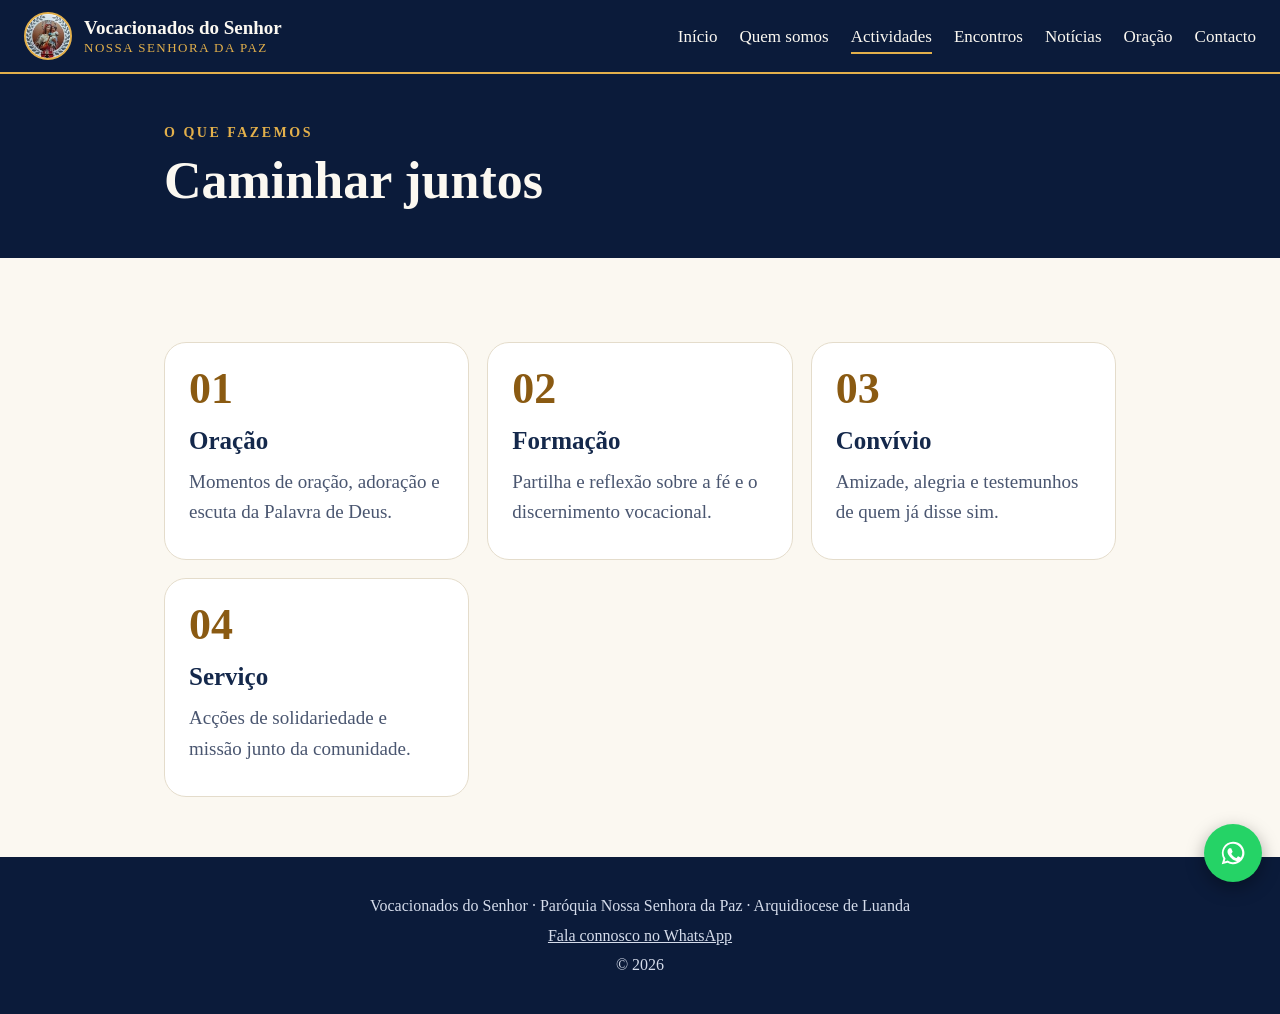
<file: atividades.html>
<!DOCTYPE html>
<html lang="pt">
<head>
    <meta charset="utf-8">
    <meta name="viewport" content="width=device-width, initial-scale=1, viewport-fit=cover">
    <title>Actividades – Vocacionados do Senhor</title>
    <link rel="stylesheet" href="style.css">
</head>
<body>

    <header class="topbar">
        <a class="brand" href="index.html">
            <img src="logo.png" alt="Logótipo da Paróquia Nossa Senhora da Paz">
            <span>Vocacionados do Senhor<small>Nossa Senhora da Paz</small></span>
        </a>
        <input type="checkbox" id="menu-toggle" class="menu-check">
        <label for="menu-toggle" class="menu-btn">Menu</label>
        <nav id="menu" aria-label="Principal">
            <ul>
                <li><a href="index.html">Início</a></li>
                <li><a href="quem-somos.html">Quem somos</a></li>
                <li><a href="atividades.html" aria-current="page">Actividades</a></li>
                <li><a href="encontros.html">Encontros</a></li>
                <li><a href="noticias.html">Notícias</a></li>
                <li><a href="oracao.html">Oração</a></li>
                <li><a href="contacto.html">Contacto</a></li>
            </ul>
        </nav>
    </header>

    <main>
        <div class="page-title">
            <div class="wrap">
                <p class="kicker">O que fazemos</p>
                <h1>Caminhar juntos</h1>
            </div>
        </div>

        <section>
            <div class="wrap">
                <div class="grid">
                <div class="card reveal"><b class="n">01</b><h3>Oração</h3><p>Momentos de oração, adoração e escuta da Palavra de Deus.</p></div>
                <div class="card reveal"><b class="n">02</b><h3>Formação</h3><p>Partilha e reflexão sobre a fé e o discernimento vocacional.</p></div>
                <div class="card reveal"><b class="n">03</b><h3>Convívio</h3><p>Amizade, alegria e testemunhos de quem já disse sim.</p></div>
                <div class="card reveal"><b class="n">04</b><h3>Serviço</h3><p>Acções de solidariedade e missão junto da comunidade.</p></div>
                </div>
            </div>
        </section>
    </main>

    <footer>
        <p>Vocacionados do Senhor · Paróquia Nossa Senhora da Paz · Arquidiocese de Luanda</p>
        <p><a href="https://wa.me/244900000000?text=Ol%C3%A1%21%20Gostaria%20de%20saber%20mais%20sobre%20o%20Grupo%20dos%20Vocacionados%20do%20Senhor." target="_blank" rel="noopener">Fala connosco no WhatsApp</a></p>
        <p>© 2026</p>
    </footer>

    <a class="wa-float" href="https://wa.me/244900000000?text=Ol%C3%A1%21%20Gostaria%20de%20saber%20mais%20sobre%20o%20Grupo%20dos%20Vocacionados%20do%20Senhor." target="_blank" rel="noopener" aria-label="Falar no WhatsApp">
        <svg viewBox="0 0 32 32" width="30" height="30" aria-hidden="true"><path fill="#fff" d="M16 4a12 12 0 0 0-10.3 18L4 28l6.2-1.6A12 12 0 1 0 16 4zm0 2.2a9.8 9.8 0 1 1-5.2 18.1l-.4-.2-3.3.9.9-3.2-.3-.4A9.8 9.8 0 0 1 16 6.2zm-3.6 4.8c-.3 0-.7.1-1 .5-.4.4-1.3 1.3-1.3 3.1s1.3 3.6 1.5 3.8c.2.3 2.6 4.1 6.4 5.6 3.2 1.2 3.8 1 4.5.9.7-.1 2.2-.9 2.5-1.8.3-.9.3-1.6.2-1.8-.1-.2-.4-.3-.8-.5s-2.2-1.1-2.5-1.2c-.3-.1-.6-.2-.8.2-.2.4-1 1.2-1.1 1.4-.2.2-.4.3-.8.1-.4-.2-1.5-.6-2.9-1.8-1.1-1-1.8-2.2-2-2.5-.2-.4 0-.6.2-.8l.6-.7c.2-.2.2-.4.4-.6.1-.2.1-.4 0-.6l-1.1-2.7c-.3-.7-.6-.6-.8-.6z"/></svg>
    </a>

</body>
</html>
</file>
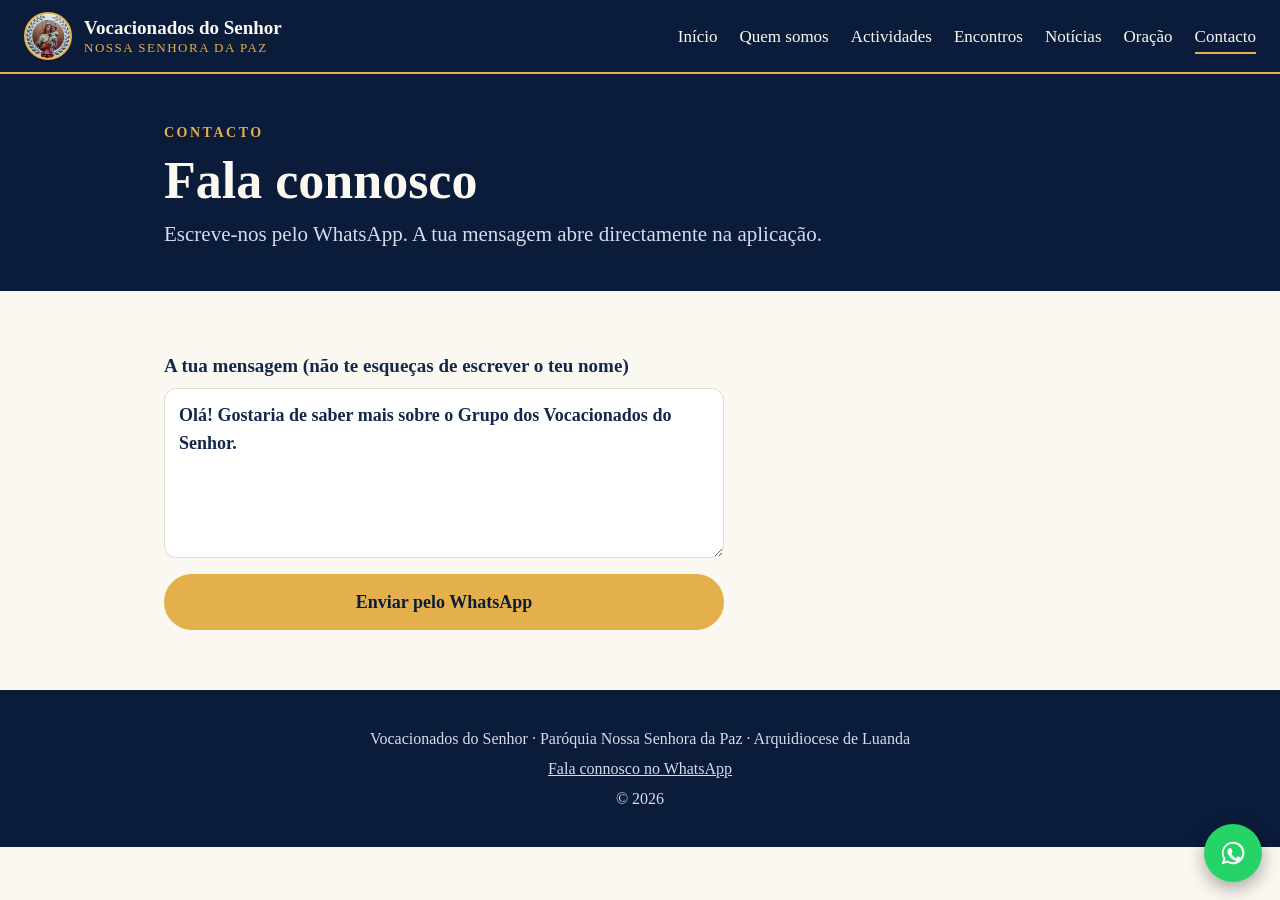
<file: contacto.html>
<!DOCTYPE html>
<html lang="pt">

<head>
    <meta charset="utf-8">
    <meta name="viewport" content="width=device-width, initial-scale=1, viewport-fit=cover">
    <title>Contacto – Vocacionados do Senhor</title>
    <link rel="stylesheet" href="style.css">
</head>

<body>

    <header class="topbar">
        <a class="brand" href="index.html">
            <img src="logo.png" alt="Logótipo da Paróquia Nossa Senhora da Paz">
            <span>Vocacionados do Senhor<small>Nossa Senhora da Paz</small></span>
        </a>
        <input type="checkbox" id="menu-toggle" class="menu-check">
        <label for="menu-toggle" class="menu-btn">Menu</label>
        <nav id="menu" aria-label="Principal">
            <ul>
                <li><a href="index.html">Início</a></li>
                <li><a href="quem-somos.html">Quem somos</a></li>
                <li><a href="atividades.html">Actividades</a></li>
                <li><a href="encontros.html">Encontros</a></li>
                <li><a href="noticias.html">Notícias</a></li>
                <li><a href="oracao.html">Oração</a></li>
                <li><a href="contacto.html" aria-current="page">Contacto</a></li>
            </ul>
        </nav>
    </header>

    <main>
        <div class="page-title">
            <div class="wrap">
                <p class="kicker">Contacto</p>
                <h1>Fala connosco</h1>
                <p class="lead">Escreve-nos pelo WhatsApp. A tua mensagem abre directamente na aplicação.</p>
            </div>
        </div>

        <section>
            <div class="wrap">
                <form class="form" action="https://wa.me/244940064101" method="get" target="_blank">
                    <label>A tua mensagem (não te esqueças de escrever o teu nome)
                        <textarea name="text" rows="5" required maxlength="500">Olá! Gostaria de saber mais sobre o Grupo dos Vocacionados do Senhor.</textarea>
                    </label>
                    <button class="btn primary" type="submit">Enviar pelo WhatsApp</button>
                </form>
            </div>
        </section>
    </main>

    <footer>
        <p>Vocacionados do Senhor · Paróquia Nossa Senhora da Paz · Arquidiocese de Luanda</p>
        <p><a href="https://wa.me/244940064101?text=Ol%C3%A1%21%20Gostaria%20de%20saber%20mais%20sobre%20o%20Grupo%20dos%20Vocacionados%20do%20Senhor." target="_blank" rel="noopener">Fala connosco no WhatsApp</a></p>
        <p>© 2026</p>
    </footer>

    <a class="wa-float" href="https://wa.me/244940064101?text=Ol%C3%A1%21%20Gostaria%20de%20saber%20mais%20sobre%20o%20Grupo%20dos%20Vocacionados%20do%20Senhor." target="_blank" rel="noopener" aria-label="Falar no WhatsApp">
        <svg viewBox="0 0 32 32" width="30" height="30" aria-hidden="true"><path fill="#fff" d="M16 4a12 12 0 0 0-10.3 18L4 28l6.2-1.6A12 12 0 1 0 16 4zm0 2.2a9.8 9.8 0 1 1-5.2 18.1l-.4-.2-3.3.9.9-3.2-.3-.4A9.8 9.8 0 0 1 16 6.2zm-3.6 4.8c-.3 0-.7.1-1 .5-.4.4-1.3 1.3-1.3 3.1s1.3 3.6 1.5 3.8c.2.3 2.6 4.1 6.4 5.6 3.2 1.2 3.8 1 4.5.9.7-.1 2.2-.9 2.5-1.8.3-.9.3-1.6.2-1.8-.1-.2-.4-.3-.8-.5s-2.2-1.1-2.5-1.2c-.3-.1-.6-.2-.8.2-.2.4-1 1.2-1.1 1.4-.2.2-.4.3-.8.1-.4-.2-1.5-.6-2.9-1.8-1.1-1-1.8-2.2-2-2.5-.2-.4 0-.6.2-.8l.6-.7c.2-.2.2-.4.4-.6.1-.2.1-.4 0-.6l-1.1-2.7c-.3-.7-.6-.6-.8-.6z"/></svg>
    </a>

</body>

</html>
</file>
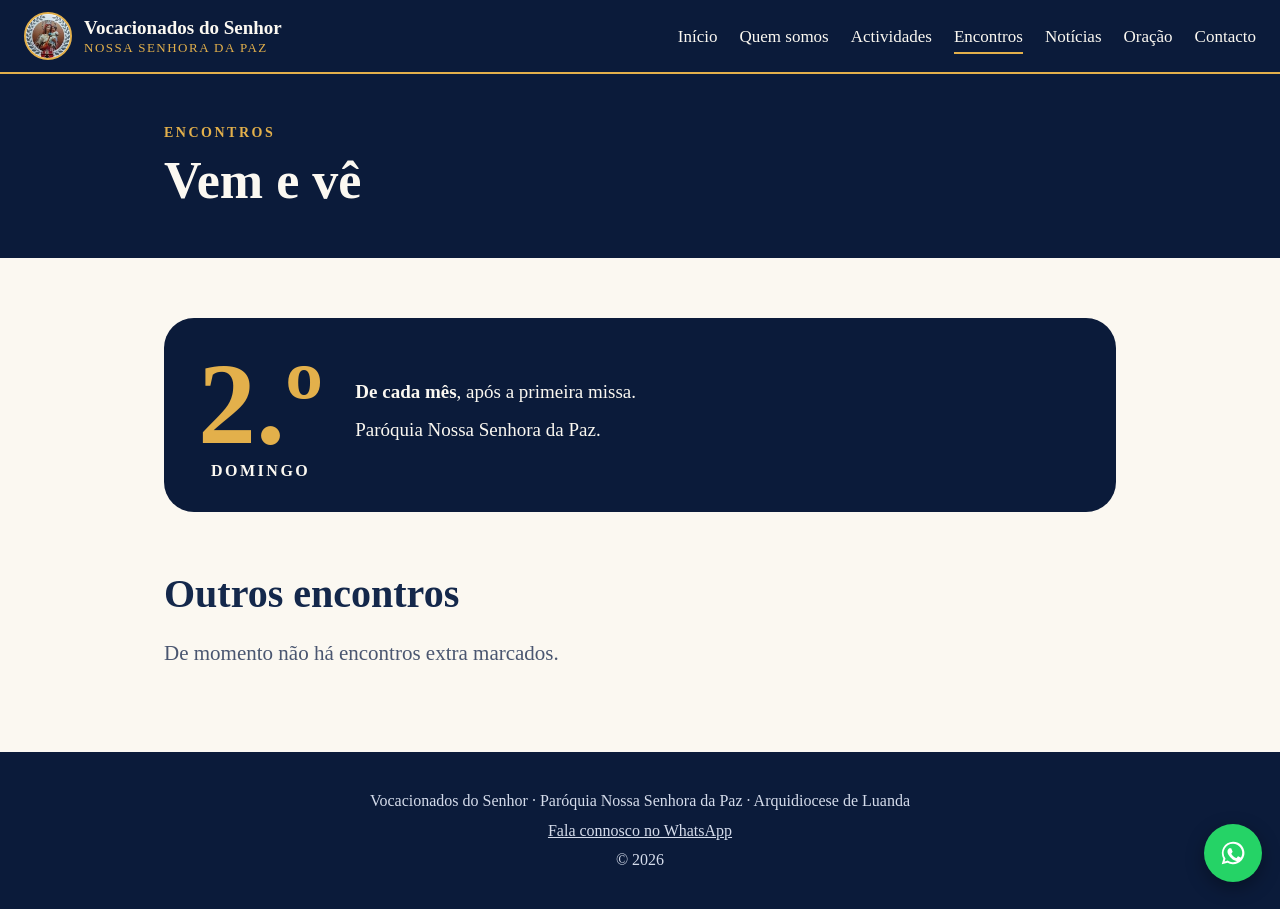
<file: encontros.html>
<!DOCTYPE html>
<html lang="pt">

<head>
    <meta charset="utf-8">
    <meta name="viewport" content="width=device-width, initial-scale=1, viewport-fit=cover">
    <title>Encontros – Vocacionados do Senhor</title>
    <link rel="stylesheet" href="style.css">
</head>

<body>

    <header class="topbar">
        <a class="brand" href="index.html">
            <img src="logo.png" alt="Logótipo da Paróquia Nossa Senhora da Paz">
            <span>Vocacionados do Senhor<small>Nossa Senhora da Paz</small></span>
        </a>
        <input type="checkbox" id="menu-toggle" class="menu-check">
        <label for="menu-toggle" class="menu-btn">Menu</label>
        <nav id="menu" aria-label="Principal">
            <ul>
                <li><a href="index.html">Início</a></li>
                <li><a href="quem-somos.html">Quem somos</a></li>
                <li><a href="atividades.html">Actividades</a></li>
                <li><a href="encontros.html" aria-current="page">Encontros</a></li>
                <li><a href="noticias.html">Notícias</a></li>
                <li><a href="oracao.html">Oração</a></li>
                <li><a href="contacto.html">Contacto</a></li>
            </ul>
        </nav>
    </header>

    <main>
        <div class="page-title">
            <div class="wrap">
                <p class="kicker">Encontros</p>
                <h1>Vem e vê</h1>
            </div>
        </div>

        <section>
            <div class="wrap">
                <div class="meet">
                    <div class="big">2.º<small>Domingo</small></div>
                    <div>
                        <p><b>De cada mês</b>, após a primeira missa.</p>
                        <p>Paróquia Nossa Senhora da Paz.</p>
                    </div>
                </div>
            </div>
        </section>

        <section style="padding-top:0">
            <div class="wrap">
                <h2>Outros encontros</h2>
                <!-- Para acrescentar um encontro, copia o cartão abaixo para dentro de <div class="grid"> -->
                <!--
                <div class="card">
                    <p class="data">15 de novembro · 09:00</p>
                    <h3>Retiro</h3>
                    <p>Salão paroquial</p>
                </div>
                -->
                <p class="lead">De momento não há encontros extra marcados.</p>
            </div>
        </section>
    </main>

    <footer>
        <p>Vocacionados do Senhor · Paróquia Nossa Senhora da Paz · Arquidiocese de Luanda</p>
        <p><a href="https://wa.me/244940064101?text=Ol%C3%A1%21%20Gostaria%20de%20saber%20mais%20sobre%20o%20Grupo%20dos%20Vocacionados%20do%20Senhor." target="_blank" rel="noopener">Fala connosco no WhatsApp</a></p>
        <p>© 2026</p>
    </footer>

    <a class="wa-float" href="https://wa.me/244940064101?text=Ol%C3%A1%21%20Gostaria%20de%20saber%20mais%20sobre%20o%20Grupo%20dos%20Vocacionados%20do%20Senhor." target="_blank" rel="noopener" aria-label="Falar no WhatsApp">
        <svg viewBox="0 0 32 32" width="30" height="30" aria-hidden="true"><path fill="#fff" d="M16 4a12 12 0 0 0-10.3 18L4 28l6.2-1.6A12 12 0 1 0 16 4zm0 2.2a9.8 9.8 0 1 1-5.2 18.1l-.4-.2-3.3.9.9-3.2-.3-.4A9.8 9.8 0 0 1 16 6.2zm-3.6 4.8c-.3 0-.7.1-1 .5-.4.4-1.3 1.3-1.3 3.1s1.3 3.6 1.5 3.8c.2.3 2.6 4.1 6.4 5.6 3.2 1.2 3.8 1 4.5.9.7-.1 2.2-.9 2.5-1.8.3-.9.3-1.6.2-1.8-.1-.2-.4-.3-.8-.5s-2.2-1.1-2.5-1.2c-.3-.1-.6-.2-.8.2-.2.4-1 1.2-1.1 1.4-.2.2-.4.3-.8.1-.4-.2-1.5-.6-2.9-1.8-1.1-1-1.8-2.2-2-2.5-.2-.4 0-.6.2-.8l.6-.7c.2-.2.2-.4.4-.6.1-.2.1-.4 0-.6l-1.1-2.7c-.3-.7-.6-.6-.8-.6z"/></svg>
    </a>

</body>

</html>
</file>
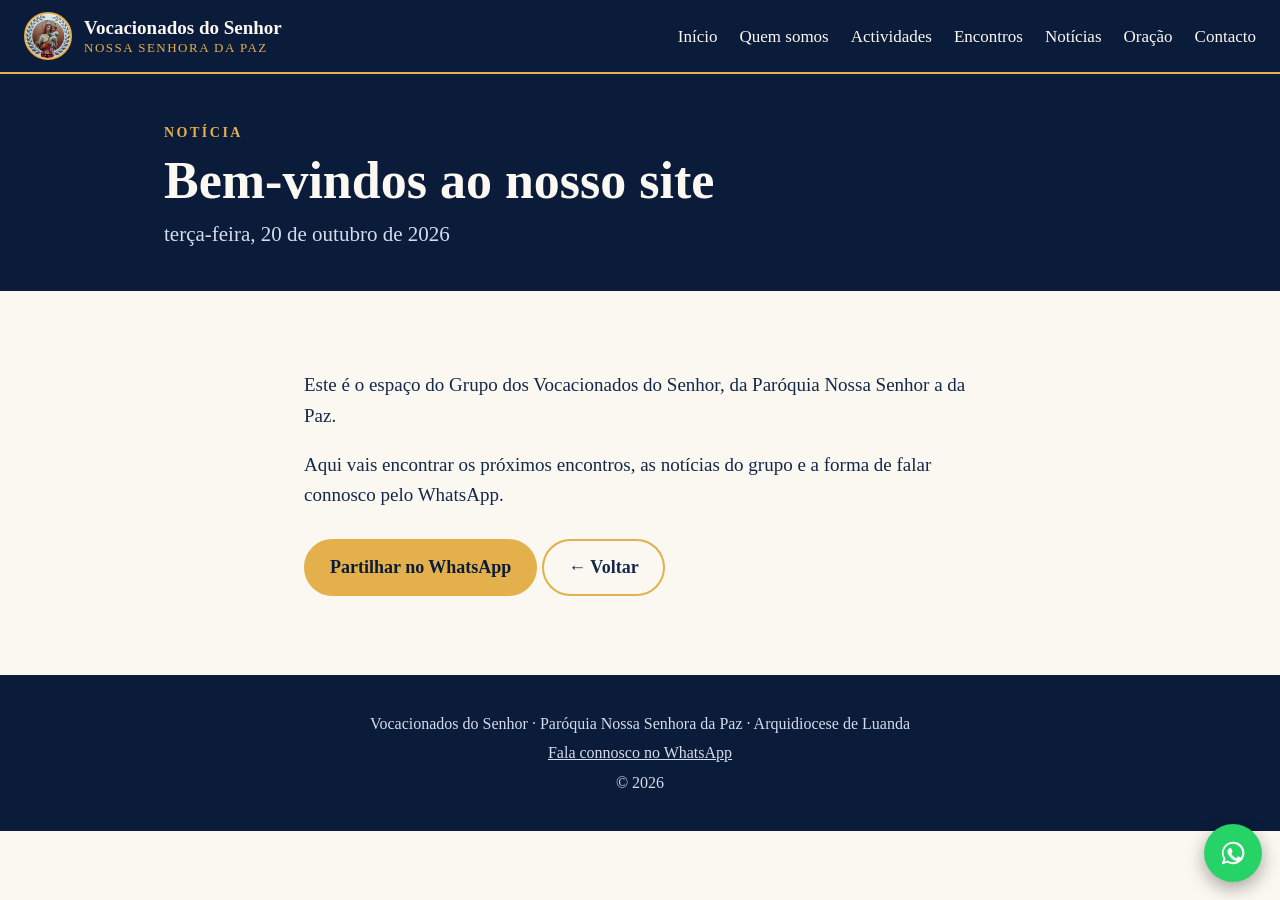
<file: noticia-1.html>
<!DOCTYPE html>
<html lang="pt">

<head>
    <meta charset="utf-8">
    <meta name="viewport" content="width=device-width, initial-scale=1, viewport-fit=cover">
    <title>Bem-vindos ao nosso site – Vocacionados do Senhor</title>
    <link rel="stylesheet" href="style.css">
</head>

<body>

    <header class="topbar">
        <a class="brand" href="index.html">
            <img src="logo.png" alt="Logótipo da Paróquia Nossa Senhora da Paz">
            <span>Vocacionados do Senhor<small>Nossa Senhora da Paz</small></span>
        </a>
        <input type="checkbox" id="menu-toggle" class="menu-check">
        <label for="menu-toggle" class="menu-btn">Menu</label>
        <nav id="menu" aria-label="Principal">
            <ul>
                <li><a href="index.html">Início</a></li>
                <li><a href="quem-somos.html">Quem somos</a></li>
                <li><a href="atividades.html">Actividades</a></li>
                <li><a href="encontros.html">Encontros</a></li>
                <li><a href="noticias.html">Notícias</a></li>
                <li><a href="oracao.html">Oração</a></li>
                <li><a href="contacto.html">Contacto</a></li>
            </ul>
        </nav>
    </header>

    <main>
        <div class="page-title">
            <div class="wrap">
                <p class="kicker">Notícia</p>
                <h1>Bem-vindos ao nosso site</h1>
                <p class="lead">terça-feira, 20 de outubro de 2026</p>
            </div>
        </div>

        <section>
            <div class="wrap texto">
                <p>Este é o espaço do Grupo dos Vocacionados do Senhor, da Paróquia Nossa Senhor a da Paz.</p>
                <p>Aqui vais encontrar os próximos encontros, as notícias do grupo e a forma de falar connosco pelo WhatsApp.</p>
                <p style="margin-top:28px">
                    <a class="btn primary" href="https://wa.me/?text=Bem-vindos%20ao%20nosso%20site%20%E2%80%93%20Vocacionados%20do%20Senhor" target="_blank" rel="noopener">Partilhar no WhatsApp</a>
                    <a class="btn outline" href="noticias.html">← Voltar</a>
                </p>
            </div>
        </section>
    </main>

    <footer>
        <p>Vocacionados do Senhor · Paróquia Nossa Senhora da Paz · Arquidiocese de Luanda</p>
        <p><a href="https://wa.me/244940064101?text=Ol%C3%A1%21%20Gostaria%20de%20saber%20mais%20sobre%20o%20Grupo%20dos%20Vocacionados%20do%20Senhor." target="_blank" rel="noopener">Fala connosco no WhatsApp</a></p>
        <p>© 2026</p>
    </footer>

    <a class="wa-float" href="https://wa.me/244940064101?text=Ol%C3%A1%21%20Gostaria%20de%20saber%20mais%20sobre%20o%20Grupo%20dos%20Vocacionados%20do%20Senhor." target="_blank" rel="noopener" aria-label="Falar no WhatsApp">
        <svg viewBox="0 0 32 32" width="30" height="30" aria-hidden="true"><path fill="#fff" d="M16 4a12 12 0 0 0-10.3 18L4 28l6.2-1.6A12 12 0 1 0 16 4zm0 2.2a9.8 9.8 0 1 1-5.2 18.1l-.4-.2-3.3.9.9-3.2-.3-.4A9.8 9.8 0 0 1 16 6.2zm-3.6 4.8c-.3 0-.7.1-1 .5-.4.4-1.3 1.3-1.3 3.1s1.3 3.6 1.5 3.8c.2.3 2.6 4.1 6.4 5.6 3.2 1.2 3.8 1 4.5.9.7-.1 2.2-.9 2.5-1.8.3-.9.3-1.6.2-1.8-.1-.2-.4-.3-.8-.5s-2.2-1.1-2.5-1.2c-.3-.1-.6-.2-.8.2-.2.4-1 1.2-1.1 1.4-.2.2-.4.3-.8.1-.4-.2-1.5-.6-2.9-1.8-1.1-1-1.8-2.2-2-2.5-.2-.4 0-.6.2-.8l.6-.7c.2-.2.2-.4.4-.6.1-.2.1-.4 0-.6l-1.1-2.7c-.3-.7-.6-.6-.8-.6z"/></svg>
    </a>

</body>

</html>
</file>
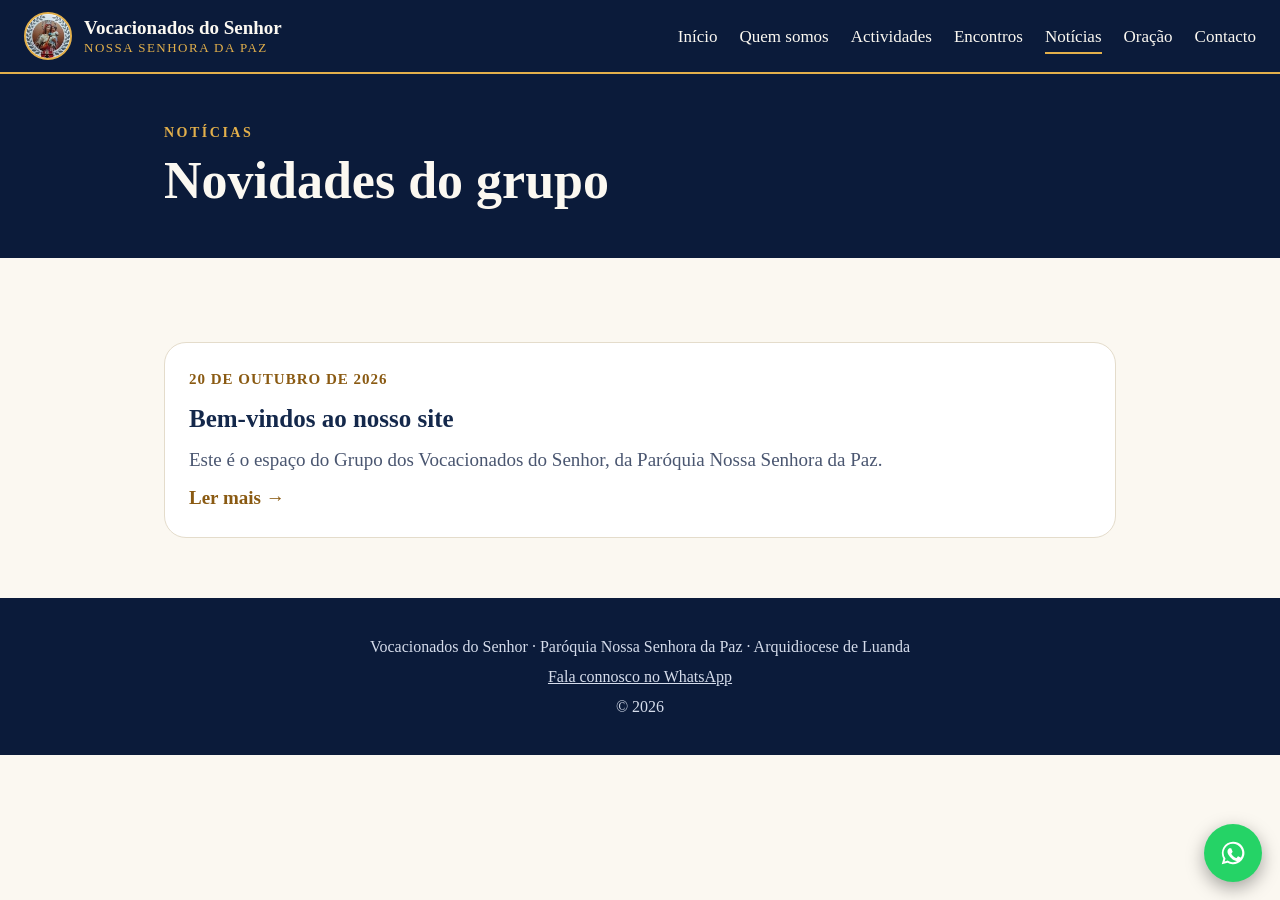
<file: noticias.html>
<!DOCTYPE html>
<html lang="pt">
<head>
    <meta charset="utf-8">
    <meta name="viewport" content="width=device-width, initial-scale=1, viewport-fit=cover">
    <title>Notícias – Vocacionados do Senhor</title>
    <link rel="stylesheet" href="style.css">
</head>
<body>

    <header class="topbar">
        <a class="brand" href="index.html">
            <img src="logo.png" alt="Logótipo da Paróquia Nossa Senhora da Paz">
            <span>Vocacionados do Senhor<small>Nossa Senhora da Paz</small></span>
        </a>
        <input type="checkbox" id="menu-toggle" class="menu-check">
        <label for="menu-toggle" class="menu-btn">Menu</label>
        <nav id="menu" aria-label="Principal">
            <ul>
                <li><a href="index.html">Início</a></li>
                <li><a href="quem-somos.html">Quem somos</a></li>
                <li><a href="atividades.html">Actividades</a></li>
                <li><a href="encontros.html">Encontros</a></li>
                <li><a href="noticias.html" aria-current="page">Notícias</a></li>
                <li><a href="oracao.html">Oração</a></li>
                <li><a href="contacto.html">Contacto</a></li>
            </ul>
        </nav>
    </header>

    <main>
        <div class="page-title">
            <div class="wrap">
                <p class="kicker">Notícias</p>
                <h1>Novidades do grupo</h1>
            </div>
        </div>

        <section>
            <div class="wrap">
                <div class="grid">
                <article class="card reveal">
                    <p class="data">20 de outubro de 2026</p>
                    <h3>Bem-vindos ao nosso site</h3>
                    <p>Este é o espaço do Grupo dos Vocacionados do Senhor, da Paróquia Nossa Senhora da Paz.</p>
                    <a class="mais" href="noticia-1.html">Ler mais →</a>
                </article>
                </div>
            </div>
        </section>
    </main>

    <footer>
        <p>Vocacionados do Senhor · Paróquia Nossa Senhora da Paz · Arquidiocese de Luanda</p>
        <p><a href="https://wa.me/244900000000?text=Ol%C3%A1%21%20Gostaria%20de%20saber%20mais%20sobre%20o%20Grupo%20dos%20Vocacionados%20do%20Senhor." target="_blank" rel="noopener">Fala connosco no WhatsApp</a></p>
        <p>© 2026</p>
    </footer>

    <a class="wa-float" href="https://wa.me/244900000000?text=Ol%C3%A1%21%20Gostaria%20de%20saber%20mais%20sobre%20o%20Grupo%20dos%20Vocacionados%20do%20Senhor." target="_blank" rel="noopener" aria-label="Falar no WhatsApp">
        <svg viewBox="0 0 32 32" width="30" height="30" aria-hidden="true"><path fill="#fff" d="M16 4a12 12 0 0 0-10.3 18L4 28l6.2-1.6A12 12 0 1 0 16 4zm0 2.2a9.8 9.8 0 1 1-5.2 18.1l-.4-.2-3.3.9.9-3.2-.3-.4A9.8 9.8 0 0 1 16 6.2zm-3.6 4.8c-.3 0-.7.1-1 .5-.4.4-1.3 1.3-1.3 3.1s1.3 3.6 1.5 3.8c.2.3 2.6 4.1 6.4 5.6 3.2 1.2 3.8 1 4.5.9.7-.1 2.2-.9 2.5-1.8.3-.9.3-1.6.2-1.8-.1-.2-.4-.3-.8-.5s-2.2-1.1-2.5-1.2c-.3-.1-.6-.2-.8.2-.2.4-1 1.2-1.1 1.4-.2.2-.4.3-.8.1-.4-.2-1.5-.6-2.9-1.8-1.1-1-1.8-2.2-2-2.5-.2-.4 0-.6.2-.8l.6-.7c.2-.2.2-.4.4-.6.1-.2.1-.4 0-.6l-1.1-2.7c-.3-.7-.6-.6-.8-.6z"/></svg>
    </a>

</body>
</html>
</file>
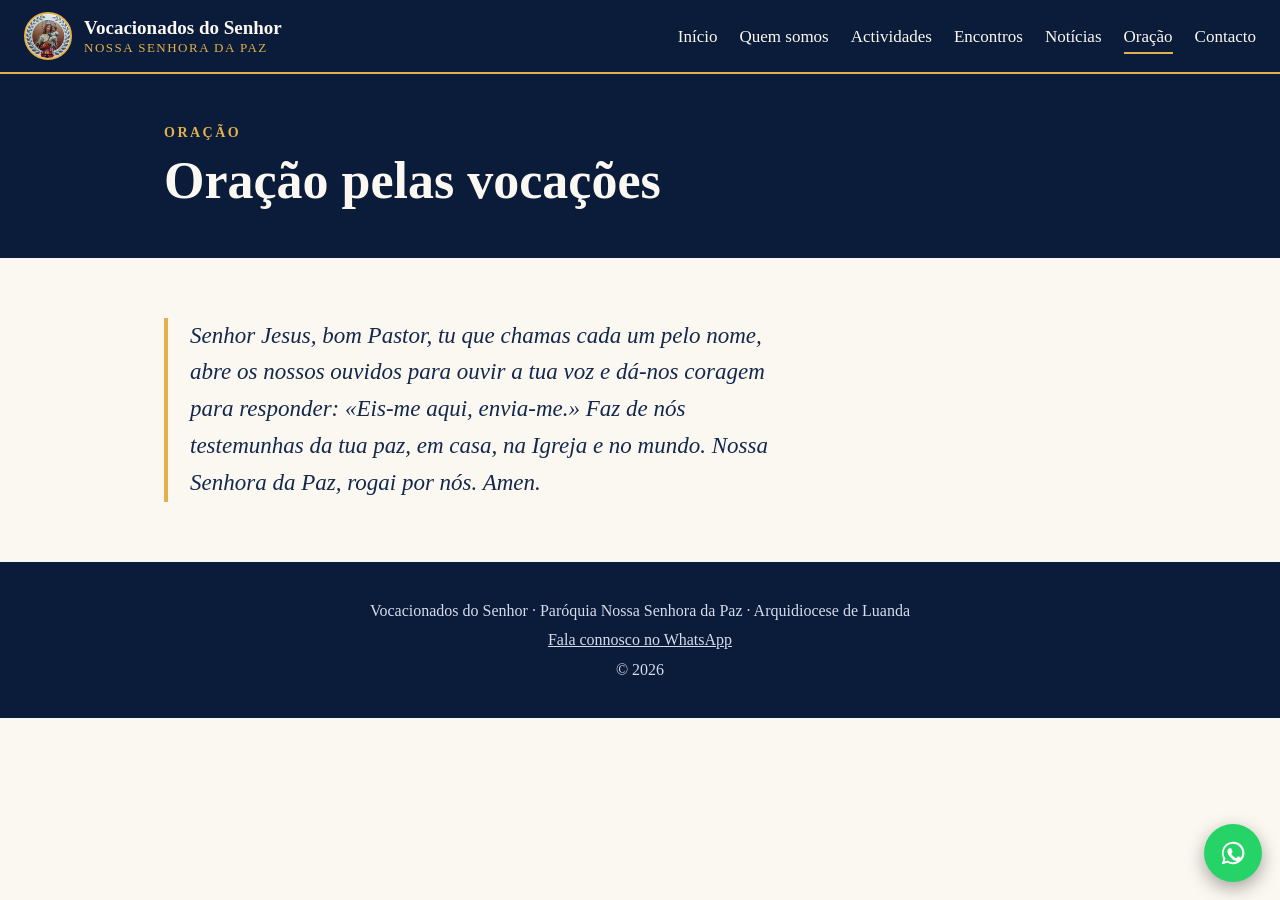
<file: oracao.html>
<!DOCTYPE html>
<html lang="pt">
<head>
    <meta charset="utf-8">
    <meta name="viewport" content="width=device-width, initial-scale=1, viewport-fit=cover">
    <title>Oração – Vocacionados do Senhor</title>
    <link rel="stylesheet" href="style.css">
</head>
<body>

    <header class="topbar">
        <a class="brand" href="index.html">
            <img src="logo.png" alt="Logótipo da Paróquia Nossa Senhora da Paz">
            <span>Vocacionados do Senhor<small>Nossa Senhora da Paz</small></span>
        </a>
        <input type="checkbox" id="menu-toggle" class="menu-check">
        <label for="menu-toggle" class="menu-btn">Menu</label>
        <nav id="menu" aria-label="Principal">
            <ul>
                <li><a href="index.html">Início</a></li>
                <li><a href="quem-somos.html">Quem somos</a></li>
                <li><a href="atividades.html">Actividades</a></li>
                <li><a href="encontros.html">Encontros</a></li>
                <li><a href="noticias.html">Notícias</a></li>
                <li><a href="oracao.html" aria-current="page">Oração</a></li>
                <li><a href="contacto.html">Contacto</a></li>
            </ul>
        </nav>
    </header>

    <main>
        <div class="page-title">
            <div class="wrap">
                <p class="kicker">Oração</p>
                <h1>Oração pelas vocações</h1>
            </div>
        </div>

        <section>
            <div class="wrap reveal">
                <blockquote>Senhor Jesus, bom Pastor, tu que chamas cada um pelo nome, abre os nossos ouvidos para ouvir a tua voz e dá-nos coragem para responder: «Eis-me aqui, envia-me.» Faz de nós testemunhas da tua paz, em casa, na Igreja e no mundo. Nossa Senhora da Paz, rogai por nós. Amen.</blockquote>
            </div>
        </section>
    </main>

    <footer>
        <p>Vocacionados do Senhor · Paróquia Nossa Senhora da Paz · Arquidiocese de Luanda</p>
        <p><a href="https://wa.me/244900000000?text=Ol%C3%A1%21%20Gostaria%20de%20saber%20mais%20sobre%20o%20Grupo%20dos%20Vocacionados%20do%20Senhor." target="_blank" rel="noopener">Fala connosco no WhatsApp</a></p>
        <p>© 2026</p>
    </footer>

    <a class="wa-float" href="https://wa.me/244900000000?text=Ol%C3%A1%21%20Gostaria%20de%20saber%20mais%20sobre%20o%20Grupo%20dos%20Vocacionados%20do%20Senhor." target="_blank" rel="noopener" aria-label="Falar no WhatsApp">
        <svg viewBox="0 0 32 32" width="30" height="30" aria-hidden="true"><path fill="#fff" d="M16 4a12 12 0 0 0-10.3 18L4 28l6.2-1.6A12 12 0 1 0 16 4zm0 2.2a9.8 9.8 0 1 1-5.2 18.1l-.4-.2-3.3.9.9-3.2-.3-.4A9.8 9.8 0 0 1 16 6.2zm-3.6 4.8c-.3 0-.7.1-1 .5-.4.4-1.3 1.3-1.3 3.1s1.3 3.6 1.5 3.8c.2.3 2.6 4.1 6.4 5.6 3.2 1.2 3.8 1 4.5.9.7-.1 2.2-.9 2.5-1.8.3-.9.3-1.6.2-1.8-.1-.2-.4-.3-.8-.5s-2.2-1.1-2.5-1.2c-.3-.1-.6-.2-.8.2-.2.4-1 1.2-1.1 1.4-.2.2-.4.3-.8.1-.4-.2-1.5-.6-2.9-1.8-1.1-1-1.8-2.2-2-2.5-.2-.4 0-.6.2-.8l.6-.7c.2-.2.2-.4.4-.6.1-.2.1-.4 0-.6l-1.1-2.7c-.3-.7-.6-.6-.8-.6z"/></svg>
    </a>

</body>
</html>
</file>
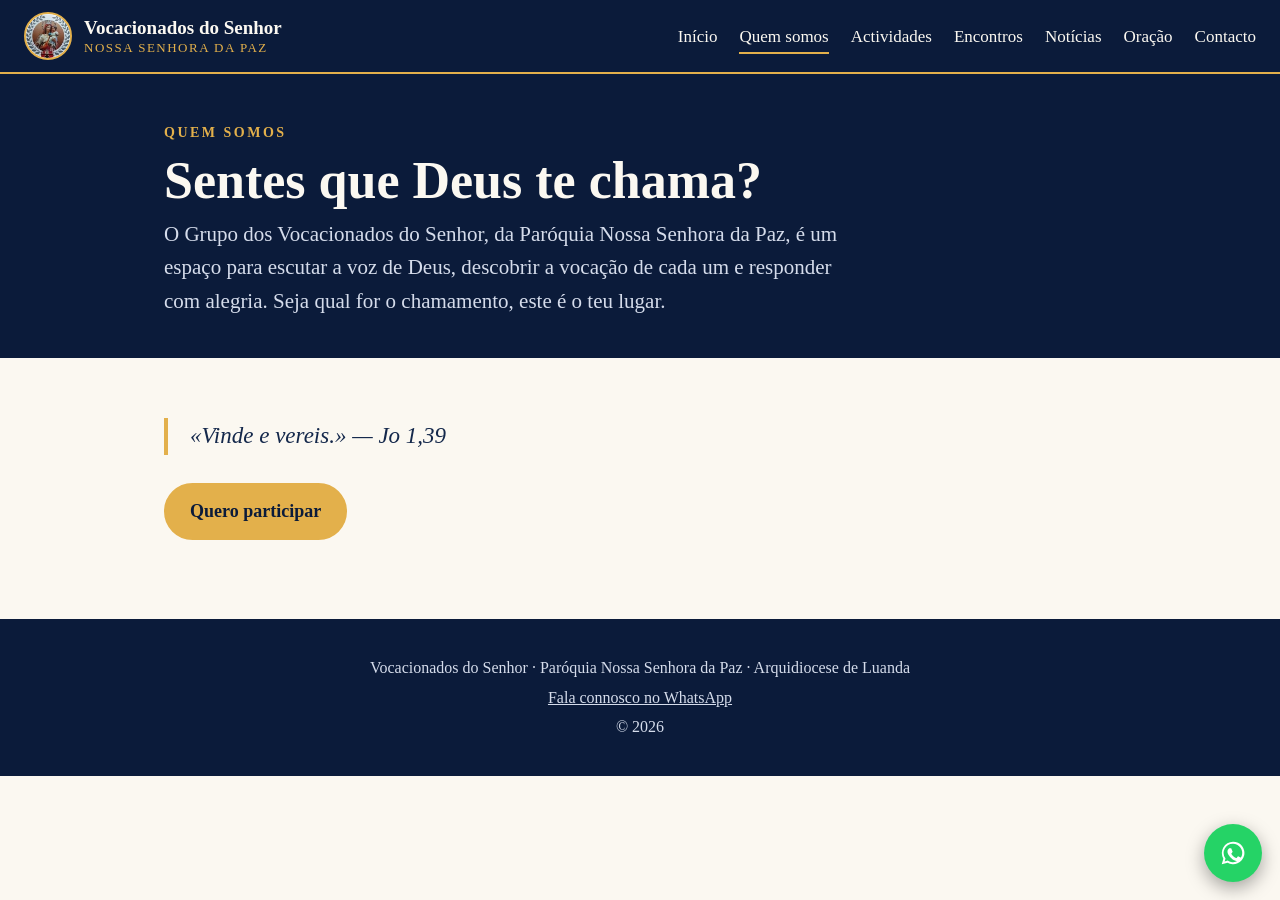
<file: quem-somos.html>
<!DOCTYPE html>
<html lang="pt">
<head>
    <meta charset="utf-8">
    <meta name="viewport" content="width=device-width, initial-scale=1, viewport-fit=cover">
    <title>Quem somos – Vocacionados do Senhor</title>
    <link rel="stylesheet" href="style.css">
</head>
<body>

    <header class="topbar">
        <a class="brand" href="index.html">
            <img src="logo.png" alt="Logótipo da Paróquia Nossa Senhora da Paz">
            <span>Vocacionados do Senhor<small>Nossa Senhora da Paz</small></span>
        </a>
        <input type="checkbox" id="menu-toggle" class="menu-check">
        <label for="menu-toggle" class="menu-btn">Menu</label>
        <nav id="menu" aria-label="Principal">
            <ul>
                <li><a href="index.html">Início</a></li>
                <li><a href="quem-somos.html" aria-current="page">Quem somos</a></li>
                <li><a href="atividades.html">Actividades</a></li>
                <li><a href="encontros.html">Encontros</a></li>
                <li><a href="noticias.html">Notícias</a></li>
                <li><a href="oracao.html">Oração</a></li>
                <li><a href="contacto.html">Contacto</a></li>
            </ul>
        </nav>
    </header>

    <main>
        <div class="page-title">
            <div class="wrap">
                <p class="kicker">Quem somos</p>
                <h1>Sentes que Deus te chama?</h1>
            <p class="lead">O Grupo dos Vocacionados do Senhor, da Paróquia Nossa Senhora da Paz, é um espaço para escutar a voz de Deus, descobrir a vocação de cada um e responder com alegria. Seja qual for o chamamento, este é o teu lugar.</p>
            </div>
        </div>

        <section>
            <div class="wrap reveal">
                <blockquote>«Vinde e vereis.» — Jo 1,39</blockquote>
                <p style="margin-top:28px"><a class="btn primary" href="https://wa.me/244900000000?text=Ol%C3%A1%21%20Quero%20participar%20no%20Grupo%20dos%20Vocacionados%20do%20Senhor." target="_blank" rel="noopener">Quero participar</a></p>
            </div>
        </section>
    </main>

    <footer>
        <p>Vocacionados do Senhor · Paróquia Nossa Senhora da Paz · Arquidiocese de Luanda</p>
        <p><a href="https://wa.me/244900000000?text=Ol%C3%A1%21%20Gostaria%20de%20saber%20mais%20sobre%20o%20Grupo%20dos%20Vocacionados%20do%20Senhor." target="_blank" rel="noopener">Fala connosco no WhatsApp</a></p>
        <p>© 2026</p>
    </footer>

    <a class="wa-float" href="https://wa.me/244900000000?text=Ol%C3%A1%21%20Gostaria%20de%20saber%20mais%20sobre%20o%20Grupo%20dos%20Vocacionados%20do%20Senhor." target="_blank" rel="noopener" aria-label="Falar no WhatsApp">
        <svg viewBox="0 0 32 32" width="30" height="30" aria-hidden="true"><path fill="#fff" d="M16 4a12 12 0 0 0-10.3 18L4 28l6.2-1.6A12 12 0 1 0 16 4zm0 2.2a9.8 9.8 0 1 1-5.2 18.1l-.4-.2-3.3.9.9-3.2-.3-.4A9.8 9.8 0 0 1 16 6.2zm-3.6 4.8c-.3 0-.7.1-1 .5-.4.4-1.3 1.3-1.3 3.1s1.3 3.6 1.5 3.8c.2.3 2.6 4.1 6.4 5.6 3.2 1.2 3.8 1 4.5.9.7-.1 2.2-.9 2.5-1.8.3-.9.3-1.6.2-1.8-.1-.2-.4-.3-.8-.5s-2.2-1.1-2.5-1.2c-.3-.1-.6-.2-.8.2-.2.4-1 1.2-1.1 1.4-.2.2-.4.3-.8.1-.4-.2-1.5-.6-2.9-1.8-1.1-1-1.8-2.2-2-2.5-.2-.4 0-.6.2-.8l.6-.7c.2-.2.2-.4.4-.6.1-.2.1-.4 0-.6l-1.1-2.7c-.3-.7-.6-.6-.8-.6z"/></svg>
    </a>

</body>
</html>
</file>
<file: style.css>
/* Vocacionados do Senhor - estilos do site */


/* Cores, modo escuro, topo, secções, cartões, formulário e versão para telemóvel */

:root {
    --bg: #FBF8F1;
    --surface: #FFFFFF;
    --text: #14284B;
    --muted: #4A5670;
    --accent: #8A5A12;
    --gold: #E3B04B;
    --navy: #0B1B3A;
    --line: #E4DCCB;
}

@media (prefers-color-scheme:dark) {
     :root:not([data-theme="light"]) {
        --bg: #0B1B3A;
        --surface: #12264A;
        --text: #FBF8F1;
        --muted: #B9C3D8;
        --accent: #E3B04B;
        --line: #25406F;
    }
}

:root[data-theme="dark"] {
    --bg: #0B1B3A;
    --surface: #12264A;
    --text: #FBF8F1;
    --muted: #B9C3D8;
    --accent: #E3B04B;
    --line: #25406F;
}

:root {
    box-sizing: border-box;
    padding-top: env(safe-area-inset-top, 0px);
    padding-bottom: env(safe-area-inset-bottom, 0px);
}

html {
    scroll-padding-top: calc(env(safe-area-inset-top, 0px) + 70px);
}

body::before {
    content: "";
    position: fixed;
    inset: 0 0 auto;
    height: env(safe-area-inset-top, 0px);
    z-index: 25;
    background: #0B1B3A;
}

* {
    box-sizing: border-box;
}

html {
    scroll-behavior: smooth;
}

body {
    margin: 0;
    background: var(--bg);
    color: var(--text);
    font-family: 'Times New Roman', Times, serif;
    font-size: 19px;
    line-height: 1.6;
}

a {
    color: inherit;
}

:focus-visible {
    outline: 3px solid var(--gold);
    outline-offset: 3px;
}

.wrap {
    max-width: 1000px;
    margin: 0 auto;
    padding: 0 24px;
}

.topbar {
    position: sticky;
    top: env(safe-area-inset-top, 0px);
    z-index: 20;
    display: flex;
    align-items: center;
    justify-content: space-between;
    gap: 16px;
    padding: 12px 24px;
    background: var(--navy);
    color: #FBF8F1;
    border-bottom: 2px solid var(--gold);
}

.brand {
    display: flex;
    align-items: center;
    gap: 12px;
    text-decoration: none;
    font-weight: 700;
    line-height: 1.2;
}

.brand img {
    width: 48px;
    height: 48px;
    border-radius: 50%;
    border: 2px solid var(--gold);
    background: #fff;
    object-fit: cover;
}

.brand small {
    display: block;
    font-weight: 400;
    font-size: 13px;
    color: var(--gold);
    letter-spacing: 1.5px;
    text-transform: uppercase;
}

nav ul {
    display: flex;
    gap: 22px;
    list-style: none;
    margin: 0;
    padding: 0;
}

nav a {
    text-decoration: none;
    font-size: 17px;
    padding: 6px 0;
    border-bottom: 2px solid transparent;
}

nav a:hover,
nav a[aria-current] {
    border-color: var(--gold);
}

.menu-check {
    display: none;
}

.menu-btn {
    display: none;
    background: transparent;
    color: #FBF8F1;
    border: 1.5px solid var(--gold);
    border-radius: 10px;
    padding: 8px 14px;
    font: inherit;
    font-size: 17px;
    cursor: pointer;
}

.hero {
    position: relative;
    min-height: 82vh;
    display: flex;
    align-items: flex-end;
    color: #FBF8F1;
    background: var(--navy);
    overflow: hidden;
}

.hero-img {
    position: absolute;
    inset: 0;
    width: 100%;
    height: 100%;
    object-fit: cover;
    object-position: 50% 30%;
}

.hero::before {
    content: "";
    position: absolute;
    inset: 0;
    z-index: 1;
    background: linear-gradient(180deg, rgba(11, 27, 58, .35) 0%, rgba(11, 27, 58, .1) 30%, rgba(11, 27, 58, .6) 68%, #0B1B3A 100%);
}

.hero-content {
    position: relative;
    z-index: 2;
    max-width: 1000px;
    width: 100%;
    margin: 0 auto;
    padding: 80px 24px 56px;
}

.tag {
    display: inline-block;
    background: var(--gold);
    color: var(--navy);
    font-weight: 700;
    font-size: 14px;
    letter-spacing: 2px;
    text-transform: uppercase;
    padding: 8px 16px;
    border-radius: 999px;
}

.hero h1 {
    margin: 18px 0 10px;
    font-size: clamp(42px, 9vw, 92px);
    line-height: 1;
    text-transform: uppercase;
    text-shadow: 0 2px 20px rgba(0, 0, 0, .55);
}

.hero h1 span {
    color: transparent;
    -webkit-text-stroke: 1.5px var(--gold);
}

.verse {
    font-style: italic;
    font-size: clamp(22px, 3.4vw, 30px);
    margin: 0 0 26px;
}

.verse small {
    font-style: normal;
    font-weight: 700;
    font-size: 15px;
    color: var(--gold);
}

.btns {
    display: flex;
    flex-wrap: wrap;
    gap: 12px;
}

.btn {
    display: inline-block;
    padding: 12px 24px;
    border-radius: 999px;
    text-decoration: none;
    font: inherit;
    font-weight: 700;
    font-size: 18px;
    border: 2px solid var(--gold);
    cursor: pointer;
    transition: transform .2s;
}

.btn.primary {
    background: var(--gold);
    color: var(--navy);
}

.btn.ghost {
    color: #FBF8F1;
}

.btn.outline {
    color: var(--text);
}

.btn:hover {
    transform: translateY(-2px);
}

.page-title {
    background: var(--navy);
    color: #FBF8F1;
    padding: 48px 0 40px;
}

.page-title h1 {
    margin: 0 0 8px;
    font-size: clamp(32px, 6vw, 52px);
    line-height: 1.1;
}

.page-title .lead {
    color: #D5DCEB;
    margin: 8px 0 0;
}

section {
    padding: 60px 0;
}

h2 {
    font-size: clamp(28px, 5vw, 40px);
    line-height: 1.1;
    margin: 0 0 18px;
}

.kicker {
    color: var(--accent);
    font-weight: 700;
    font-size: 14px;
    letter-spacing: 2.5px;
    text-transform: uppercase;
    margin: 0 0 8px;
}

.page-title .kicker {
    color: var(--gold);
}

.lead {
    max-width: 680px;
    color: var(--muted);
    font-size: 21px;
}

.grid {
    display: grid;
    grid-template-columns: repeat(auto-fit, minmax(230px, 1fr));
    gap: 18px;
    margin-top: 24px;
}

.card {
    background: var(--surface);
    border: 1.5px solid var(--line);
    border-radius: 22px;
    padding: 24px;
}

.card .n {
    display: block;
    font-size: 44px;
    line-height: 1;
    color: var(--accent);
    margin-bottom: 10px;
}

.card h3 {
    margin: 0 0 6px;
    font-size: 25px;
}

.card p {
    margin: 0 0 8px;
    color: var(--muted);
}

.card .data {
    font-size: 15px;
    font-weight: 700;
    letter-spacing: 1px;
    text-transform: uppercase;
    color: var(--accent);
}

.mais {
    font-weight: 700;
    color: var(--accent);
    text-decoration: none;
}

.meet {
    background: var(--navy);
    color: #FBF8F1;
    border-radius: 30px;
    padding: 34px;
    display: grid;
    grid-template-columns: auto 1fr;
    gap: 32px;
    align-items: center;
}

.meet .big {
    font-size: clamp(70px, 14vw, 116px);
    font-weight: 700;
    line-height: .9;
    color: var(--gold);
    text-align: center;
}

.meet .big small {
    display: block;
    font-size: 16px;
    letter-spacing: 2.5px;
    text-transform: uppercase;
    color: #FBF8F1;
    margin-top: 8px;
}

.meet p {
    margin: 0 0 8px;
}

.next {
    margin-top: 14px;
    padding: 14px 18px;
    border: 1.5px solid var(--gold);
    border-radius: 16px;
    background: rgba(255, 255, 255, .07);
}

.next strong {
    display: block;
    color: var(--gold);
    font-size: 14px;
    letter-spacing: 2px;
    text-transform: uppercase;
}

.next span {
    font-size: 23px;
    text-transform: capitalize;
}

.next em {
    display: block;
    font-size: 17px;
}

blockquote {
    margin: 0;
    padding: 0 0 0 22px;
    border-left: 4px solid var(--gold);
    font-style: italic;
    font-size: 23px;
    max-width: 640px;
}

.texto {
    max-width: 720px;
}

.form {
    display: grid;
    gap: 16px;
    max-width: 560px;
}

.form label {
    display: grid;
    gap: 6px;
    font-weight: 700;
}

.form input,
.form textarea {
    font: inherit;
    font-size: 18px;
    padding: 12px 14px;
    border: 1.5px solid var(--line);
    border-radius: 12px;
    background: var(--surface);
    color: var(--text);
}

.erro {
    color: #B3261E;
    font-weight: 700;
    margin: 0;
}

.admin h2 {
    margin-top: 44px;
}

.lista {
    list-style: none;
    padding: 0;
    margin: 0;
    display: grid;
    gap: 10px;
}

.lista li {
    display: flex;
    justify-content: space-between;
    align-items: center;
    gap: 12px;
    background: var(--surface);
    border: 1.5px solid var(--line);
    border-radius: 14px;
    padding: 10px 16px;
}

.lista small {
    color: var(--muted);
}

.del {
    font: inherit;
    font-size: 15px;
    background: transparent;
    color: #B3261E;
    border: 1.5px solid #B3261E;
    border-radius: 999px;
    padding: 6px 14px;
    cursor: pointer;
}

footer {
    background: var(--navy);
    color: #D5DCEB;
    text-align: center;
    padding: 32px 24px;
    font-size: 16px;
}

footer p {
    margin: 4px 0;
}

.wa-float {
    position: fixed;
    right: 18px;
    bottom: calc(18px + env(safe-area-inset-bottom, 0px));
    z-index: 30;
    width: 58px;
    height: 58px;
    border-radius: 50%;
    background: #25D366;
    display: grid;
    place-items: center;
    box-shadow: 0 6px 18px rgba(0, 0, 0, .35);
}

.reveal {
    animation: subir .7s ease both;
}

@keyframes subir {
    from {
        opacity: 0;
        transform: translateY(22px);
    }
    to {
        opacity: 1;
        transform: none;
    }
}

@media (prefers-reduced-motion:reduce) {
    .reveal {
        animation: none;
    }
    html {
        scroll-behavior: auto;
    }
}

@media (max-width:820px) {
    .menu-btn {
        display: block;
    }
    nav {
        position: absolute;
        top: 100%;
        left: 12px;
        right: 12px;
        background: var(--navy);
        border: 1.5px solid var(--gold);
        border-radius: 18px;
        padding: 10px 20px;
        display: none;
    }
    #menu-toggle:checked~nav {
        display: block;
    }
    nav ul {
        flex-direction: column;
        gap: 2px;
    }
    nav a {
        display: block;
        padding: 10px 0;
    }
    .brand small {
        display: none;
    }
    .meet {
        grid-template-columns: 1fr;
        padding: 26px;
        text-align: center;
    }
    section {
        padding: 44px 0;
    }
}
</file>
